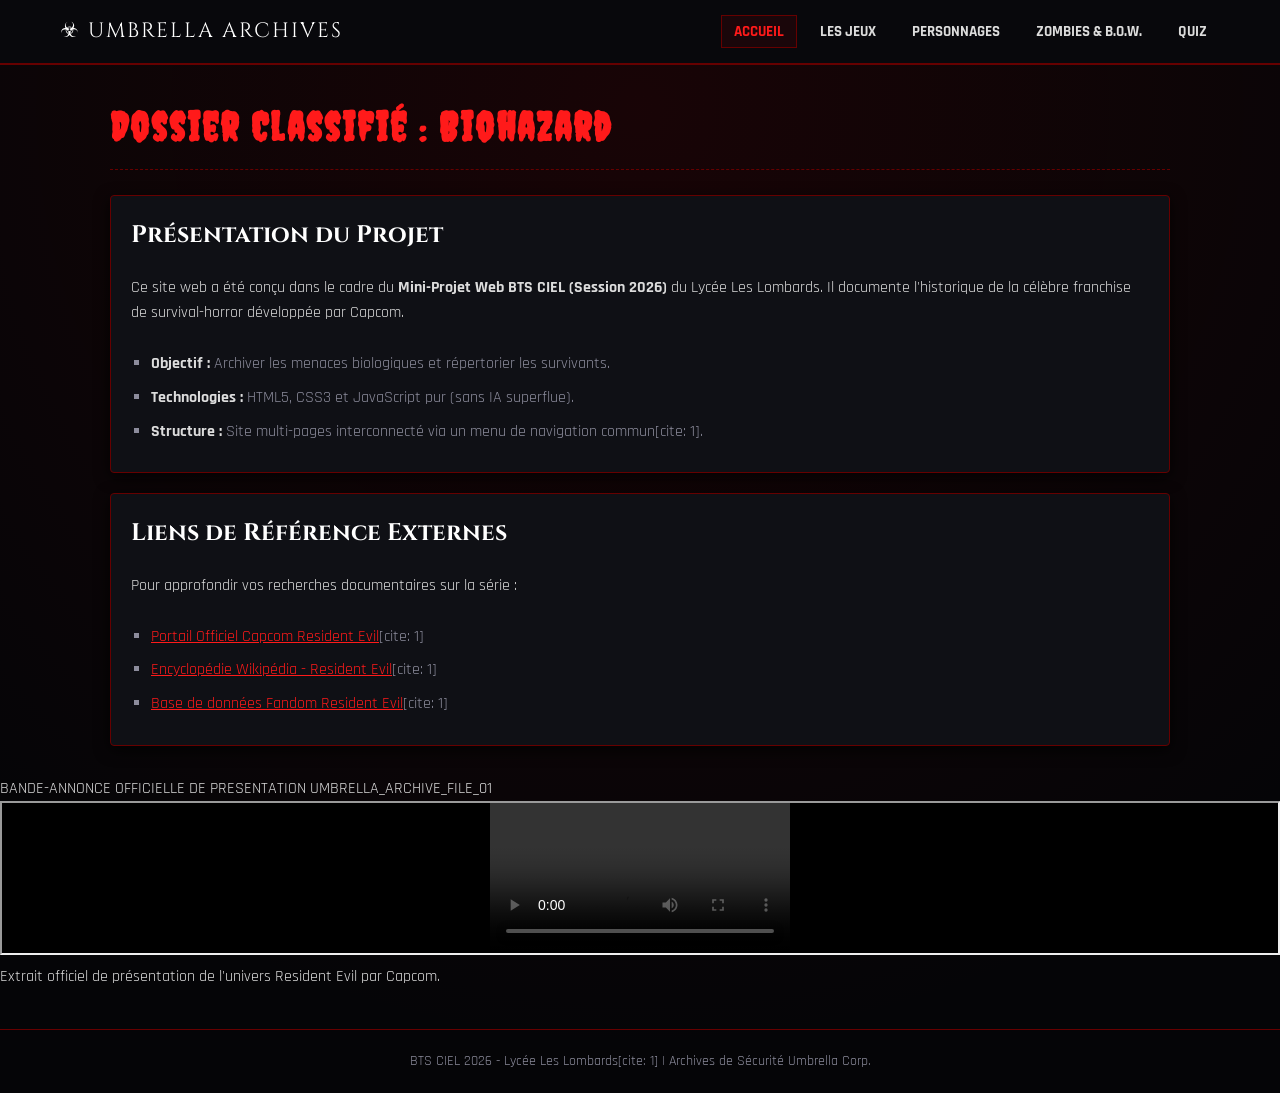
<file: index.html>
<!DOCTYPE html>
<html lang="fr">
<head>
    <meta charset="UTF-8">
    <title>Archives Resident Evil - Accueil</title>
    <link href="https://fonts.googleapis.com/css2?family=Cinzel:wght@700&family=Creepster&family=Rajdhani:wght@500;700&display=swap" rel="stylesheet">
    <link rel="stylesheet" href="style.css">
</head>
<body>
    <header>
        <div class="nav-container">
            <div class="site-title">☣ UMBRELLA ARCHIVES</div>
            <nav>
                <ul>
                    <li><a href="index.html" class="active">Accueil</a></li>
                    <li><a href="Jeux.html">Les Jeux</a></li>
                    <li><a href="Personnage.html">Personnages</a></li>
                    <li><a href="Zombie.html">Zombies & B.O.W.</a></li>
                    <li><a href="Quiz.html">Quiz</a></li>
                </ul>
            </nav>
        </div>
    </header>

    <main>
        <h1 class="horror-title">Dossier Classifié : Biohazard</h1>
        
        <div class="card">
            <h2>Présentation du Projet</h2>
            <p>Ce site web a été conçu dans le cadre du <strong>Mini-Projet Web BTS CIEL (Session 2026)</strong> du Lycée Les Lombards. Il documente l'historique de la célèbre franchise de survival-horror développée par Capcom.</p>
            <br>
            <ul class="horror-list">
                <li><strong>Objectif :</strong> Archiver les menaces biologiques et répertorier les survivants.</li>
                <li><strong>Technologies :</strong> HTML5, CSS3 et JavaScript pur (sans IA superflue).</li>
                <li><strong>Structure :</strong> Site multi-pages interconnecté via un menu de navigation commun[cite: 1].</li>
            </ul>
        </div>

        <div class="card">
            <h2>Liens de Référence Externes</h2>
            <p>Pour approfondir vos recherches documentaires sur la série :</p>
            <br>
            <ul class="horror-list">
                <li><a href="https://www.residentevil.com/" target="_blank" style="color:var(--neon-red);">Portail Officiel Capcom Resident Evil</a>[cite: 1]</li>
                <li><a href="https://fr.wikipedia.org/wiki/Resident_Evil" target="_blank" style="color:var(--neon-red);">Encyclopédie Wikipédia - Resident Evil</a>[cite: 1]</li>
                <li><a href="https://residentevil.fandom.com/wiki/Resident_Evil_Wiki" target="_blank" style="color:var(--neon-red);">Base de données Fandom Resident Evil</a>[cite: 1]</li>
            </ul>
        </div>
    </main>
<div class="lg:col-span-6">
                    <div class="bg-zinc-900 border border-red-800/80 rounded-xl p-3 shadow-2xl">
                        <div class="flex items-center justify-between mb-2 px-2 text-xs font-mono text-gray-400">
                            <span class="text-red-500 font-bold"><i class="fa-solid fa-video"></i> BANDE-ANNONCE OFFICIELLE DE PRESENTATION</span>
                            <span>UMBRELLA_ARCHIVE_FILE_01</span>
                        </div>
                        <div class="video-container">
                            <iframe 
                                src="RESIDENT EVIL HD Remaster Trailer FR.mp4" 
                                title="Resident Evil Official Showcase Trailer" 
                                allow="accelerometer; autoplay; clipboard-write; encrypted-media; gyroscope; picture-in-picture" 
                                allowfullscreen>
                            </iframe>
                        </div>
                        <p class="text-xs text-gray-400 mt-2 text-center italic font-sans">
                            Extrait officiel de présentation de l'univers Resident Evil par Capcom.
                        </p>
                    </div>
                </div>
    <footer>
        <p>BTS CIEL 2026 - Lycée Les Lombards[cite: 1] | Archives de Sécurité Umbrella Corp.</p>
    </footer>
</body>
</html>
</file>
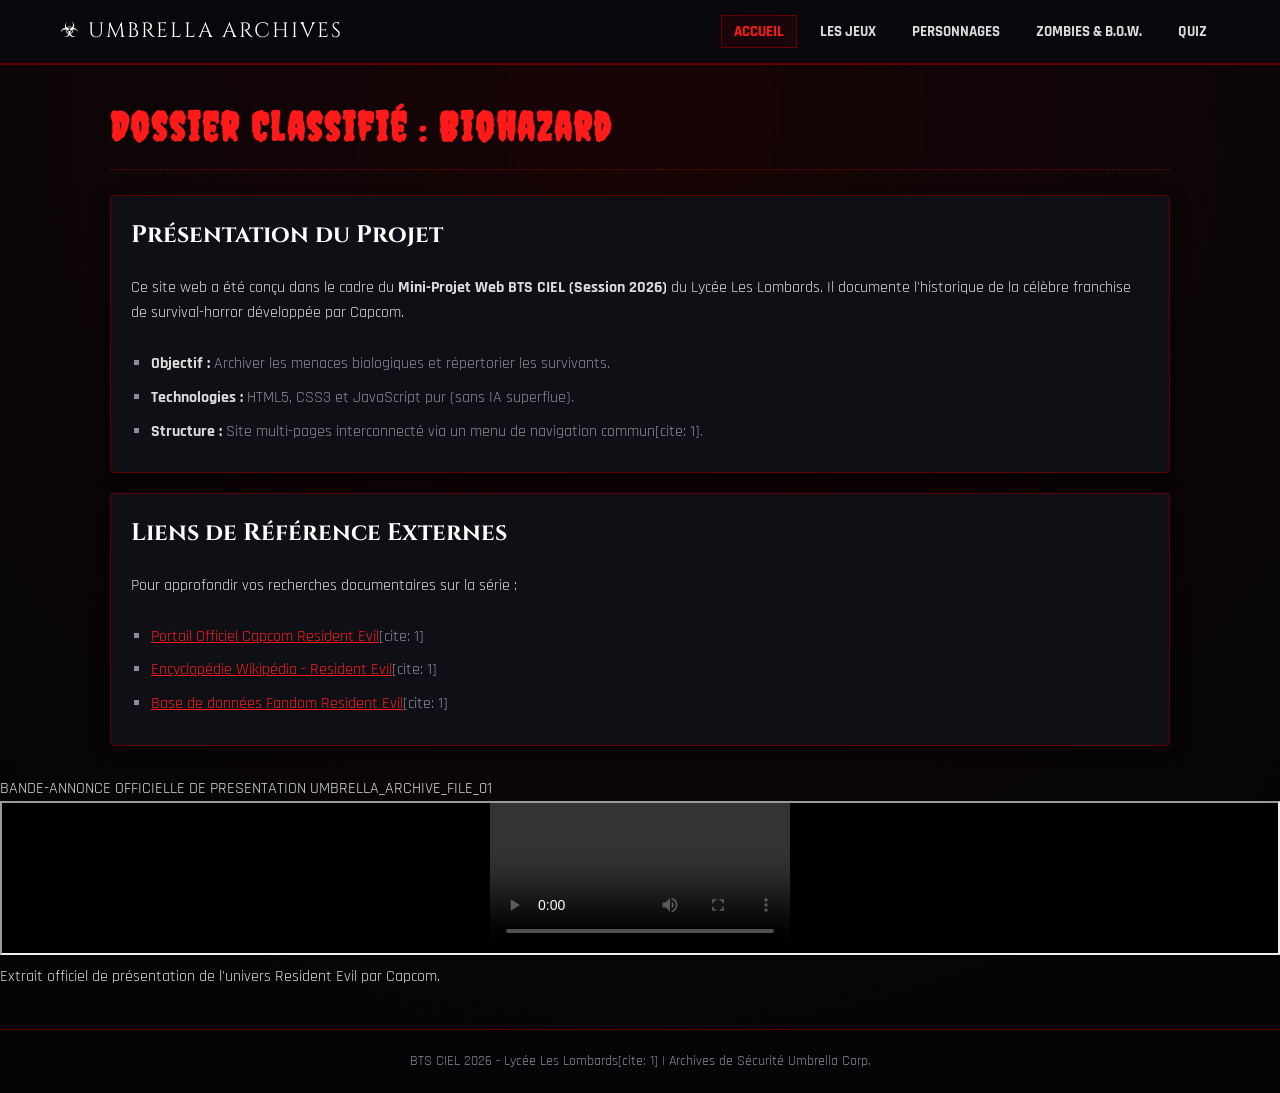
<file: Acceuil.html>
<!DOCTYPE html>
<html lang="fr">
<head>
    <meta charset="UTF-8">
    <title>Archives Resident Evil - Accueil</title>
    <link href="https://fonts.googleapis.com/css2?family=Cinzel:wght@700&family=Creepster&family=Rajdhani:wght@500;700&display=swap" rel="stylesheet">
    <link rel="stylesheet" href="style.css">
</head>
<body>
    <header>
        <div class="nav-container">
            <div class="site-title">☣ UMBRELLA ARCHIVES</div>
            <nav>
                <ul>
                    <li><a href="Acceuil.html" class="active">Accueil</a></li>
                    <li><a href="Jeux.html">Les Jeux</a></li>
                    <li><a href="Personnage.html">Personnages</a></li>
                    <li><a href="Zombie.html">Zombies & B.O.W.</a></li>
                    <li><a href="Quiz.html">Quiz</a></li>
                </ul>
            </nav>
        </div>
    </header>

    <main>
        <h1 class="horror-title">Dossier Classifié : Biohazard</h1>
        
        <div class="card">
            <h2>Présentation du Projet</h2>
            <p>Ce site web a été conçu dans le cadre du <strong>Mini-Projet Web BTS CIEL (Session 2026)</strong> du Lycée Les Lombards. Il documente l'historique de la célèbre franchise de survival-horror développée par Capcom.</p>
            <br>
            <ul class="horror-list">
                <li><strong>Objectif :</strong> Archiver les menaces biologiques et répertorier les survivants.</li>
                <li><strong>Technologies :</strong> HTML5, CSS3 et JavaScript pur (sans IA superflue).</li>
                <li><strong>Structure :</strong> Site multi-pages interconnecté via un menu de navigation commun[cite: 1].</li>
            </ul>
        </div>

        <div class="card">
            <h2>Liens de Référence Externes</h2>
            <p>Pour approfondir vos recherches documentaires sur la série :</p>
            <br>
            <ul class="horror-list">
                <li><a href="https://www.residentevil.com/" target="_blank" style="color:var(--neon-red);">Portail Officiel Capcom Resident Evil</a>[cite: 1]</li>
                <li><a href="https://fr.wikipedia.org/wiki/Resident_Evil" target="_blank" style="color:var(--neon-red);">Encyclopédie Wikipédia - Resident Evil</a>[cite: 1]</li>
                <li><a href="https://residentevil.fandom.com/wiki/Resident_Evil_Wiki" target="_blank" style="color:var(--neon-red);">Base de données Fandom Resident Evil</a>[cite: 1]</li>
            </ul>
        </div>
    </main>
<div class="lg:col-span-6">
                    <div class="bg-zinc-900 border border-red-800/80 rounded-xl p-3 shadow-2xl">
                        <div class="flex items-center justify-between mb-2 px-2 text-xs font-mono text-gray-400">
                            <span class="text-red-500 font-bold"><i class="fa-solid fa-video"></i> BANDE-ANNONCE OFFICIELLE DE PRESENTATION</span>
                            <span>UMBRELLA_ARCHIVE_FILE_01</span>
                        </div>
                        <div class="video-container">
                            <iframe 
                                src="RESIDENT EVIL HD Remaster Trailer FR.mp4" 
                                title="Resident Evil Official Showcase Trailer" 
                                allow="accelerometer; autoplay; clipboard-write; encrypted-media; gyroscope; picture-in-picture" 
                                allowfullscreen>
                            </iframe>
                        </div>
                        <p class="text-xs text-gray-400 mt-2 text-center italic font-sans">
                            Extrait officiel de présentation de l'univers Resident Evil par Capcom.
                        </p>
                    </div>
                </div>
    <footer>
        <p>BTS CIEL 2026 - Lycée Les Lombards[cite: 1] | Archives de Sécurité Umbrella Corp.</p>
    </footer>
</body>
</html>
</file>
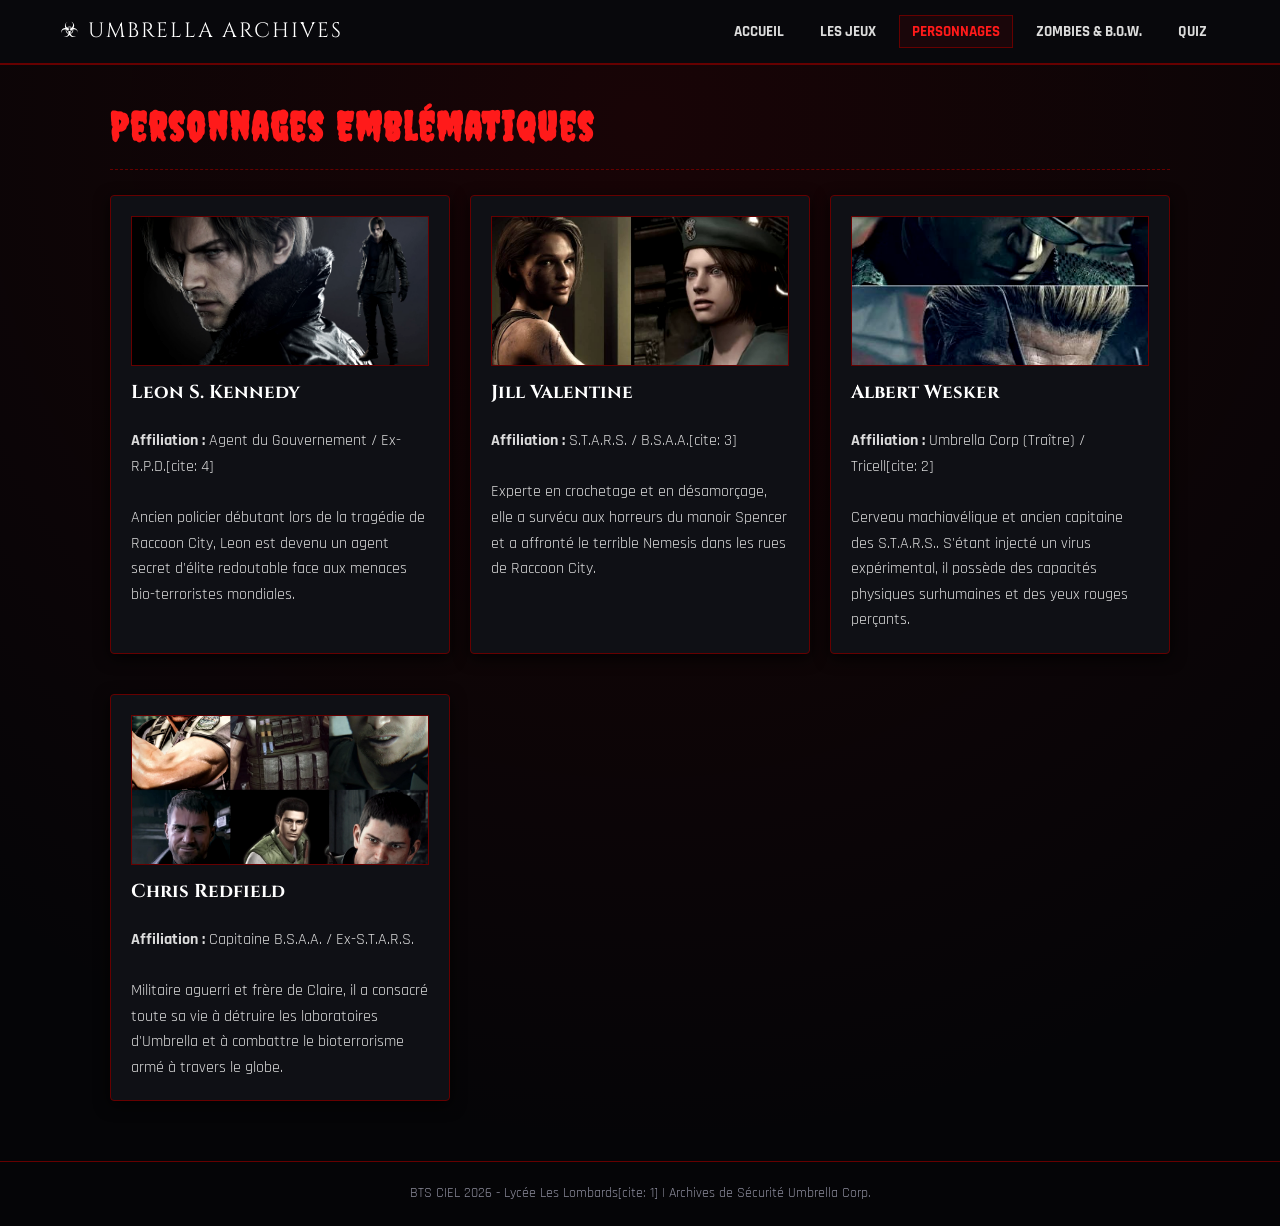
<file: Personnage.html>
<!DOCTYPE html>
<html lang="fr">
<head>
    <meta charset="UTF-8">
    <title>Archives Resident Evil - Personnages</title>
    <link href="https://fonts.googleapis.com/css2?family=Cinzel:wght@700&family=Creepster&family=Rajdhani:wght@500;700&display=swap" rel="stylesheet">
    <link rel="stylesheet" href="style.css">
</head>
<body>
    <header>
        <div class="nav-container">
            <div class="site-title">☣ UMBRELLA ARCHIVES</div>
            <nav>
                <ul>
                    <li><a href="index.html">Accueil</a></li>
                    <li><a href="Jeux.html">Les Jeux</a></li>
                    <li><a href="Personnage.html" class="active">Personnages</a></li>
                    <li><a href="Zombie.html">Zombies & B.O.W.</a></li>
                    <li><a href="Quiz.html">Quiz</a></li>
                </ul>
            </nav>
        </div>
    </header>

    <main>
        <h1 class="horror-title">Personnages Emblématiques</h1>
        
        <div class="grid-2">
            <!-- Leon S. Kennedy -->
            <div class="card">
                <div class="img-box">
                    <img src="Resident-Evil-Requiem-Leon-Art-scaled.jpg" alt="Leon S. Kennedy" onerror="this.src='https://images.unsplash.com/photo-1534528741775-53994a69daeb?auto=format&fit=crop&w=600&q=80'">
                </div>
                <h3>Leon S. Kennedy</h3>
                <p><strong>Affiliation :</strong> Agent du Gouvernement / Ex-R.P.D.[cite: 4]</p>
                <br>
                <p>Ancien policier débutant lors de la tragédie de Raccoon City, Leon est devenu un agent secret d'élite redoutable face aux menaces bio-terroristes mondiales.</p>
            </div>

            <!-- Jill Valentine -->
            <div class="card">
                <div class="img-box">
                    <img src="jill valentine.jpg" alt="Jill Valentine" onerror="this.src='https://images.unsplash.com/photo-1508214751196-bcfd4ca60f91?auto=format&fit=crop&w=600&q=80'">
                </div>
                <h3>Jill Valentine</h3>
                <p><strong>Affiliation :</strong> S.T.A.R.S. / B.S.A.A.[cite: 3]</p>
                <br>
                <p>Experte en crochetage et en désamorçage, elle a survécu aux horreurs du manoir Spencer et a affronté le terrible Nemesis dans les rues de Raccoon City.</p>
            </div>

            <!-- Albert Wesker -->
            <div class="card">
                <div class="img-box">
                    <img src="albert wesker.jpg" alt="Albert Wesker" onerror="this.src='https://images.unsplash.com/photo-1507003211169-0a1dd7228f2d?auto=format&fit=crop&w=600&q=80'">
                </div>
                <h3>Albert Wesker</h3>
                <p><strong>Affiliation :</strong> Umbrella Corp (Traître) / Tricell[cite: 2]</p>
                <br>
                <p>Cerveau machiavélique et ancien capitaine des S.T.A.R.S.. S'étant injecté un virus expérimental, il possède des capacités physiques surhumaines et des yeux rouges perçants.</p>
            </div>

            <!-- Chris Redfield -->
            <div class="card">
                <div class="img-box">
                    <img src="whats-your-favorite-chris-redfield-design-v0-p4qrq8rbvydf1.webp" alt="Chris Redfield">
                </div>
                <h3>Chris Redfield</h3>
                <p><strong>Affiliation :</strong> Capitaine B.S.A.A. / Ex-S.T.A.R.S.</p>
                <br>
                <p>Militaire aguerri et frère de Claire, il a consacré toute sa vie à détruire les laboratoires d'Umbrella et à combattre le bioterrorisme armé à travers le globe.</p>
            </div>
        </div>
    </main>

    <footer>
        <p>BTS CIEL 2026 - Lycée Les Lombards[cite: 1] | Archives de Sécurité Umbrella Corp.</p>
    </footer>
</body>
</html>
</file>
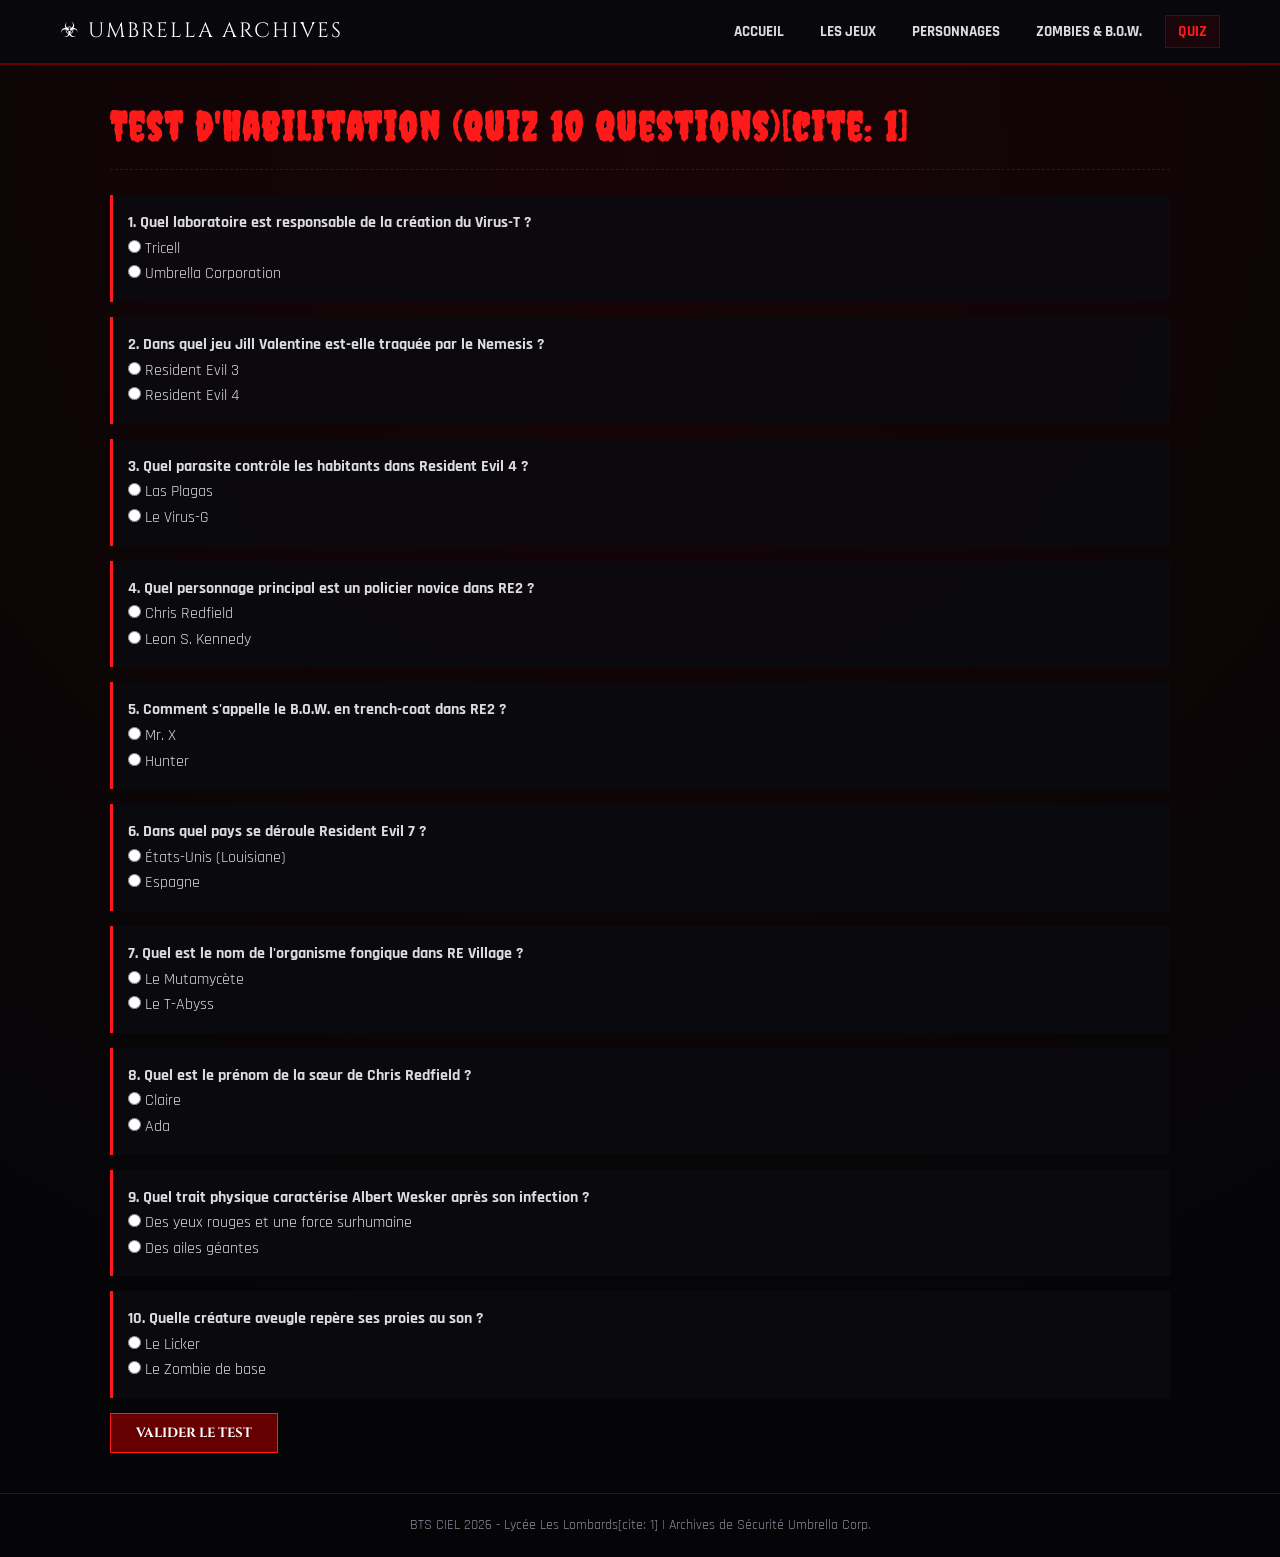
<file: Quiz.html>
<!DOCTYPE html>
<html lang="fr">
<head>
    <meta charset="UTF-8">
    <title>Archives Resident Evil - Quiz</title>
    <link href="https://fonts.googleapis.com/css2?family=Cinzel:wght@700&family=Creepster&family=Rajdhani:wght@500;700&display=swap" rel="stylesheet">
    <link rel="stylesheet" href="style.css">
</head>
<body>
    <header>
        <div class="nav-container">
            <div class="site-title">☣ UMBRELLA ARCHIVES</div>
            <nav>
                <ul>
                    <li><a href="index.html">Accueil</a></li>
                    <li><a href="Jeux.html">Les Jeux</a></li>
                    <li><a href="Personnage.html">Personnages</a></li>
                    <li><a href="Zombie.html">Zombies & B.O.W.</a></li>
                    <li><a href="Quiz.html" class="active">Quiz</a></li>
                </ul>
            </nav>
        </div>
    </header>

    <main>
        <h1 class="horror-title">Test d'Habilitation (Quiz 10 Questions)[cite: 1]</h1>
        
        <form id="quiz-form">
            <!-- Q1 -->
            <div class="quiz-box">
                <p><strong>1. Quel laboratoire est responsable de la création du Virus-T ?</strong></p>
                <label><input type="radio" name="q1" value="A"> Tricell</label><br>
                <label><input type="radio" name="q1" value="B"> Umbrella Corporation</label>
            </div>
            <!-- Q2 -->
            <div class="quiz-box">
                <p><strong>2. Dans quel jeu Jill Valentine est-elle traquée par le Nemesis ?</strong></p>
                <label><input type="radio" name="q2" value="A"> Resident Evil 3</label><br>
                <label><input type="radio" name="q2" value="B"> Resident Evil 4</label>
            </div>
            <!-- Q3 -->
            <div class="quiz-box">
                <p><strong>3. Quel parasite contrôle les habitants dans Resident Evil 4 ?</strong></p>
                <label><input type="radio" name="q3" value="A"> Las Plagas</label><br>
                <label><input type="radio" name="q3" value="B"> Le Virus-G</label>
            </div>
            <!-- Q4 -->
            <div class="quiz-box">
                <p><strong>4. Quel personnage principal est un policier novice dans RE2 ?</strong></p>
                <label><input type="radio" name="q4" value="A"> Chris Redfield</label><br>
                <label><input type="radio" name="q4" value="B"> Leon S. Kennedy</label>
            </div>
            <!-- Q5 -->
            <div class="quiz-box">
                <p><strong>5. Comment s'appelle le B.O.W. en trench-coat dans RE2 ?</strong></p>
                <label><input type="radio" name="q5" value="A"> Mr. X</label><br>
                <label><input type="radio" name="q5" value="B"> Hunter</label>
            </div>
            <!-- Q6 -->
            <div class="quiz-box">
                <p><strong>6. Dans quel pays se déroule Resident Evil 7 ?</strong></p>
                <label><input type="radio" name="q6" value="A"> États-Unis (Louisiane)</label><br>
                <label><input type="radio" name="q6" value="B"> Espagne</label>
            </div>
            <!-- Q7 -->
            <div class="quiz-box">
                <p><strong>7. Quel est le nom de l'organisme fongique dans RE Village ?</strong></p>
                <label><input type="radio" name="q7" value="A"> Le Mutamycète</label><br>
                <label><input type="radio" name="q7" value="B"> Le T-Abyss</label>
            </div>
            <!-- Q8 -->
            <div class="quiz-box">
                <p><strong>8. Quel est le prénom de la sœur de Chris Redfield ?</strong></p>
                <label><input type="radio" name="q8" value="A"> Claire</label><br>
                <label><input type="radio" name="q8" value="B"> Ada</label>
            </div>
            <!-- Q9 -->
            <div class="quiz-box">
                <p><strong>9. Quel trait physique caractérise Albert Wesker après son infection ?</strong></p>
                <label><input type="radio" name="q9" value="A"> Des yeux rouges et une force surhumaine</label><br>
                <label><input type="radio" name="q9" value="B"> Des ailes géantes</label>
            </div>
            <!-- Q10 -->
            <div class="quiz-box">
                <p><strong>10. Quelle créature aveugle repère ses proies au son ?</strong></p>
                <label><input type="radio" name="q10" value="A"> Le Licker</label><br>
                <label><input type="radio" name="q10" value="B"> Le Zombie de base</label>
            </div>

            <button type="button" class="btn-horror" onclick="validerQuiz()">Valider le Test</button>
        </form>

        <div id="resultat" class="card" style="display:none; margin-top:20px;">
            <h2>Résultat de l'Habilitation</h2>
            <p id="score-text" style="font-size: 1.2rem; font-weight: bold; color: var(--neon-red);"></p>
        </div>
    </main>

    <footer>
        <p>BTS CIEL 2026 - Lycée Les Lombards[cite: 1] | Archives de Sécurité Umbrella Corp.</p>
    </footer>

    <script>
        function validerQuiz() {
            const reponses = { q1: "B", q2: "A", q3: "A", q4: "B", q5: "A", q6: "A", q7: "A", q8: "A", q9: "A", q10: "A" };
            let score = 0;
            const form = document.getElementById('quiz-form');

            for (let q in reponses) {
                const selection = form.querySelector(`input[name="${q}"]:checked`);
                if (selection && selection.value === reponses[q]) {
                    score++;
                }
            }

            const resDiv = document.getElementById('resultat');
            const scoreText = document.getElementById('score-text');
            scoreText.textContent = `Votre note : ${score} / 10[cite: 1]`;
            resDiv.style.display = 'block';
            resDiv.scrollIntoView({ behavior: 'smooth' });
        }
    </script>
</body>
</html>
</file>
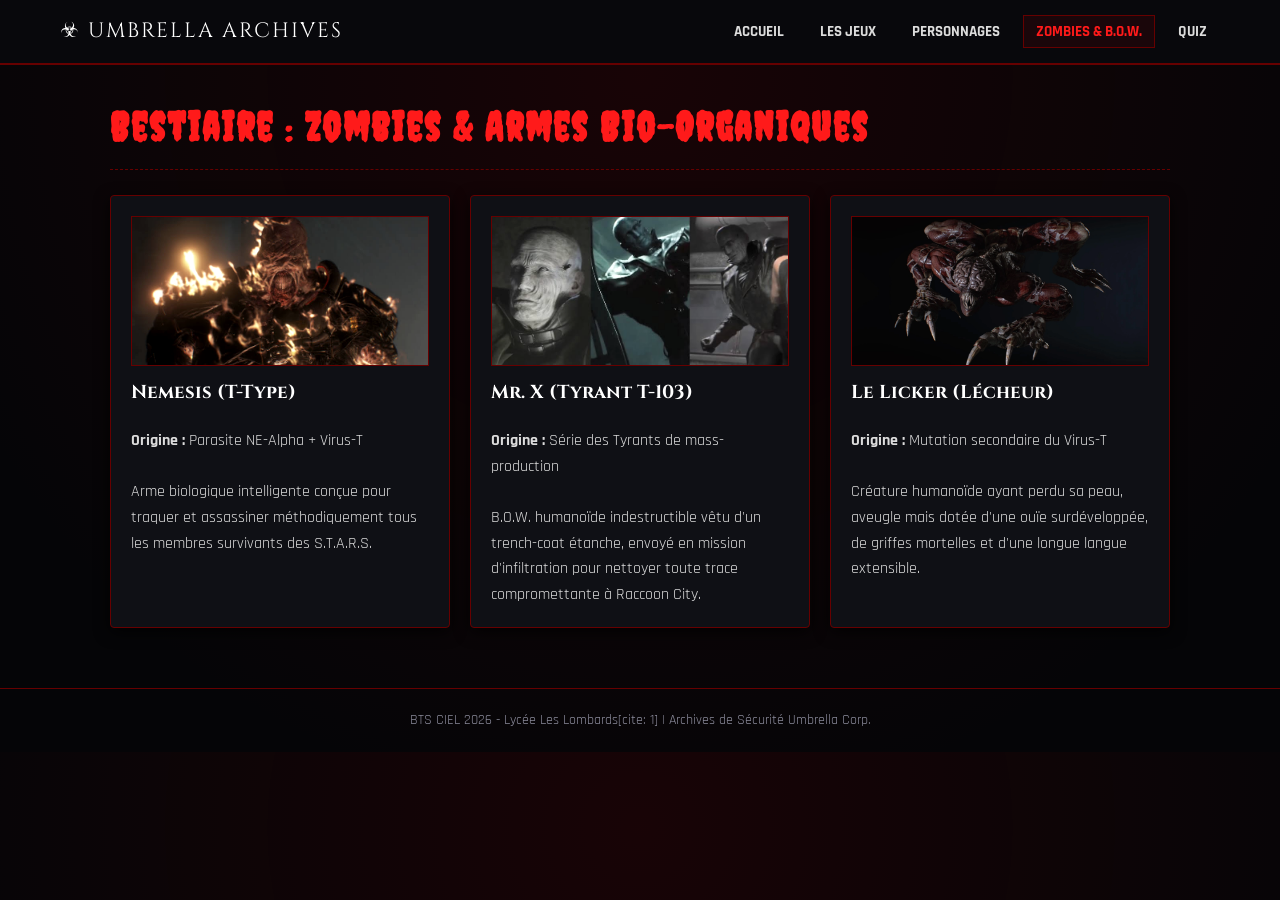
<file: Zombie.html>
<!DOCTYPE html>
<html lang="fr">
<head>
    <meta charset="UTF-8">
    <title>Archives Resident Evil - Bestiaire</title>
    <link href="https://fonts.googleapis.com/css2?family=Cinzel:wght@700&family=Creepster&family=Rajdhani:wght@500;700&display=swap" rel="stylesheet">
    <link rel="stylesheet" href="style.css">
</head>
<body>
    <header>
        <div class="nav-container">
            <div class="site-title">☣ UMBRELLA ARCHIVES</div>
            <nav>
                <ul>
                    <li><a href="index.html">Accueil</a></li>
                    <li><a href="Jeux.html">Les Jeux</a></li>
                    <li><a href="Personnage.html">Personnages</a></li>
                    <li><a href="Zombie.html" class="active">Zombies & B.O.W.</a></li>
                    <li><a href="Quiz.html">Quiz</a></li>
                </ul>
            </nav>
        </div>
    </header>

    <main>
        <h1 class="horror-title">Bestiaire : Zombies & Armes Bio-Organiques</h1>
        
        <div class="grid-3">
         
            <div class="card">
                <div class="img-box">
                    <img src="nemesis.jpg" alt="Nemesis">
                </div>
                <h3>Nemesis (T-Type)</h3>
                <p><strong>Origine :</strong> Parasite NE-Alpha + Virus-T</p>
                <br>
                <p>Arme biologique intelligente conçue pour traquer et assassiner méthodiquement tous les membres survivants des S.T.A.R.S.</p>
            </div>

          
            <div class="card">
                <div class="img-box">
                    <img src="mister x.jpg" alt="Mr. X">
                </div>
                <h3>Mr. X (Tyrant T-103)</h3>
                <p><strong>Origine :</strong> Série des Tyrants de mass-production</p>
                <br>
                <p>B.O.W. humanoïde indestructible vêtu d'un trench-coat étanche, envoyé en mission d'infiltration pour nettoyer toute trace compromettante à Raccoon City.</p>
            </div>

          
            <div class="card">
                <div class="img-box">
                    <img src="Lickerre3.webp" alt="Licker">
                </div>
                <h3>Le Licker (Lécheur)</h3>
                <p><strong>Origine :</strong> Mutation secondaire du Virus-T</p>
                <br>
                <p>Créature humanoïde ayant perdu sa peau, aveugle mais dotée d'une ouïe surdéveloppée, de griffes mortelles et d'une longue langue extensible.</p>
            </div>
        </div>
    </main>

    <footer>
        <p>BTS CIEL 2026 - Lycée Les Lombards[cite: 1] | Archives de Sécurité Umbrella Corp.</p>
    </footer>
</body>
</html>
</file>
<file: style.css>
:root {
    --bg-main: #050507;
    --card-bg: #0f1015;
    --border-blood: #660000;
    --neon-red: #ff1a1a;
    --text-light: #dcdcdc;
    --text-muted: #8c8c9c;
}

* {
    box-sizing: border-box;
    margin: 0;
    padding: 0;
}

body {
    background-color: var(--bg-main);
    color: var(--text-light);
    font-family: 'Rajdhani', sans-serif;
    line-height: 1.6;
    background-image: radial-gradient(circle at 50% 10%, rgba(102, 0, 0, 0.2), transparent 80%);
}


header {
    background: #08080c;
    border-bottom: 2px solid var(--border-blood);
    position: sticky;
    top: 0;
    z-index: 1000;
}

.nav-container {
    max-width: 1200px;
    margin: 0 auto;
    display: flex;
    justify-content: space-between;
    align-items: center;
    padding: 15px 20px;
}

.site-title {
    font-family: 'Cinzel', serif;
    color: #fff;
    font-size: 1.3rem;
    letter-spacing: 2px;
}

nav ul {
    display: flex;
    list-style: none;
    gap: 10px;
}

nav a {
    color: var(--text-light);
    text-decoration: none;
    font-weight: 700;
    text-transform: uppercase;
    padding: 6px 12px;
    border: 1px solid transparent;
    transition: 0.3s;
    font-size: 0.95rem;
}

nav a:hover, nav a.active {
    color: var(--neon-red);
    border-color: var(--border-blood);
    background: rgba(102, 0, 0, 0.2);
}


main {
    max-width: 1100px;
    margin: 30px auto;
    padding: 0 20px;
}

h1, h2, h3 {
    font-family: 'Cinzel', serif;
    color: #fff;
    margin-bottom: 20px;
}

.horror-title {
    font-family: 'Creepster', cursive;
    color: var(--neon-red);
    font-size: 2.5rem;
    letter-spacing: 2px;
    border-bottom: 1px dashed var(--border-blood);
    padding-bottom: 10px;
    margin-bottom: 25px;
}


.card {
    background: var(--card-bg);
    border: 1px solid var(--border-blood);
    padding: 20px;
    margin-bottom: 20px;
    border-radius: 4px;
    box-shadow: 0 4px 15px rgba(0,0,0,0.8);
}

.grid-2 {
    display: grid;
    grid-template-columns: repeat(auto-fit, minmax(300px, 1fr));
    gap: 20px;
}

.grid-3 {
    display: grid;
    grid-template-columns: repeat(auto-fit, minmax(260px, 1fr));
    gap: 20px;
}

.img-box {
    width: 100%;
    height: 150px;
    overflow: hidden;
    border: 1px solid var(--border-blood);
    margin-bottom: 12px;
    background: #000;
}

.img-box img {
    width: 100%;
    height: 100%;
    object-fit: cover;
    filter: grayscale(20%) contrast(110%);
    transition: transform 0.3s;
}

.img-box img:hover {
    transform: scale(1.05);
    filter: grayscale(0%);
}


.table-container {
    overflow-x: auto;
    margin: 20px 0;
}

table {
    width: 100%;
    border-collapse: collapse;
    background: #0a0b0f;
    border: 1px solid var(--border-blood);
}

th, td {
    padding: 12px;
    text-align: left;
    border: 1px solid rgba(102, 0, 0, 0.4);
}

th {
    background: rgba(102, 0, 0, 0.4);
    font-family: 'Cinzel', serif;
    color: #fff;
}


ul.horror-list {
    list-style-type: square;
    padding-left: 20px;
}

ul.horror-list li {
    margin-bottom: 8px;
    color: var(--text-muted);
}

ul.horror-list li strong {
    color: var(--text-light);
}


.quiz-box {
    background: rgba(10, 10, 15, 0.9);
    border-left: 3px solid var(--neon-red);
    padding: 15px;
    margin-bottom: 15px;
}

.btn-horror {
    background: #660000;
    color: #fff;
    border: 1px solid var(--neon-red);
    padding: 10px 25px;
    font-family: 'Cinzel', serif;
    font-weight: bold;
    cursor: pointer;
    text-transform: uppercase;
    transition: 0.3s;
}

.btn-horror:hover {
    background: #ff1a1a;
    box-shadow: 0 0 10px rgba(255, 26, 26, 0.6);
}

footer {
    text-align: center;
    padding: 20px;
    border-top: 1px solid var(--border-blood);
    margin-top: 40px;
    color: var(--text-muted);
    font-size: 0.9rem;
}

iframe {
    width: 100%;
}
</file>
